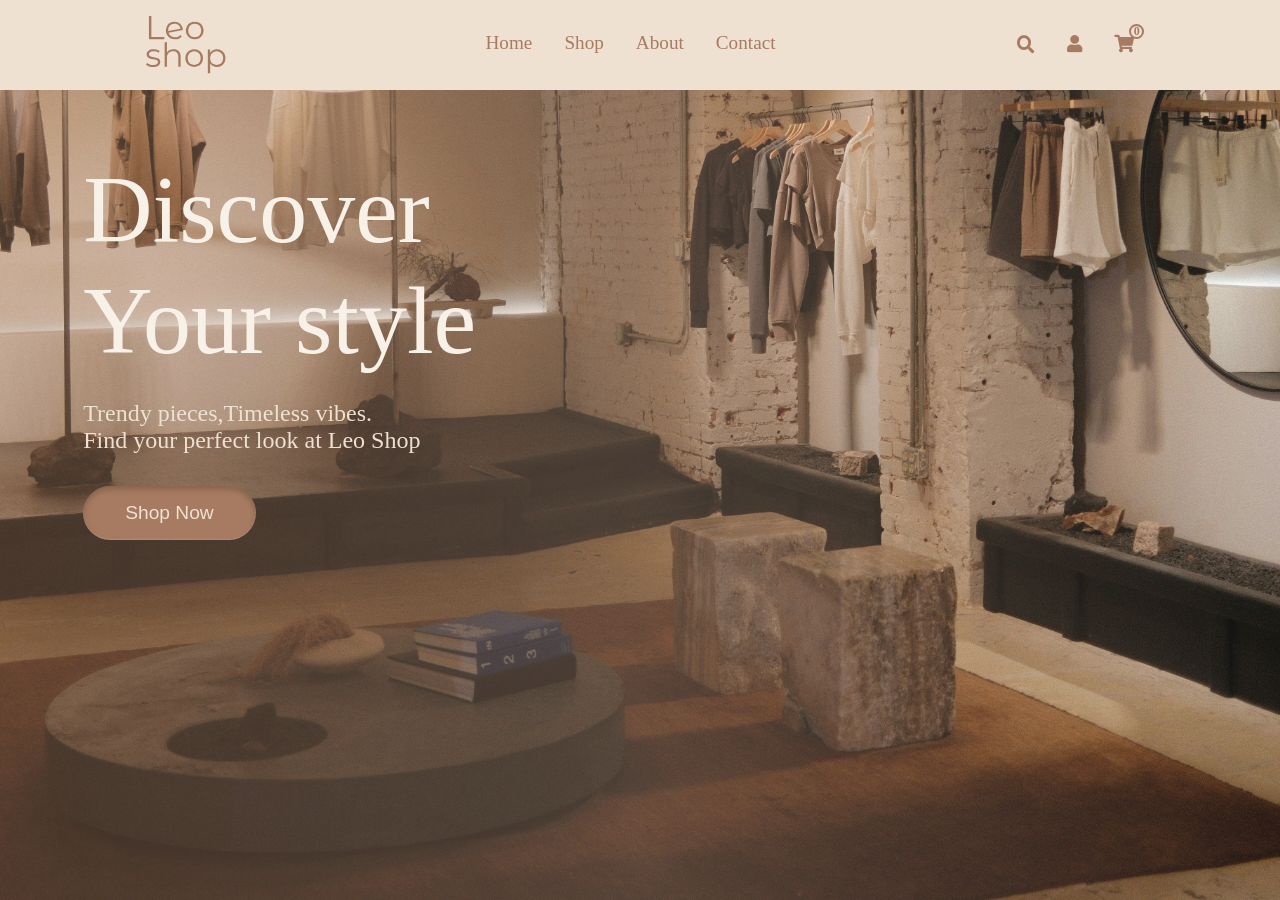
<file: index.html>
<!doctype html>
<html lang="en">
  <head>
    <meta charset="UTF-8" />
    <meta name="viewport" content="width=device-width, initial-scale=1.0" />
    <title>Document</title>
    <link rel="stylesheet" href="./hero.css" />
    <link rel="stylesheet" href="./fontawesom/css/all-fonts.min.css" />
  </head>
  <body>
    <header class="header">
      <nav class="nav">
        <img src="./Leo shop logo.svg" alt="logo" class="nav-logo" />

        <ul class="nav-list">
          <li class="nav-item"><a href="#"> Home </a></li>
          <li class="nav-item"><a href="#">Shop</a></li>
          <li class="nav-item"><a href="#">About</a></li>
          <li class="nav-item"><a href="#">Contact</a></li>
        </ul>

        <div class="nav-icons">
          <div class="icon search-box">
            <input type="search" class="search-input" />

            <span id="clos-icon">
              <i class="fa fa-close"></i>
            </span>
            <span id="search-icon">
              <i class="fa fa-search"></i>
            </span>
          </div>

          <span class="icon">
            <a href="#"><i class="fa fa-user"></i></a>
          </span>

          <span class="icon shopping-cart" data-count="0">
            <a href="#"><i class="fa fa-shopping-cart"></i></a>
          </span>
        </div>

        <!-- burger menu -->
        <div class="burger-list">
          <i class="fas fa-list-ul"></i>
        </div>
        <div class="blur-space"></div>
      </nav>

      <div class="hero">
        <div class="hero-details">
          <h1 class="hero-title">Discover <br />Your style</h1>
          <p class="hero-descrip">
            Trendy pieces,Timeless vibes. <br />Find your perfect look at Leo
            Shop
          </p>

          <button class="hero-btn">Shop Now</button>
        </div>
      </div>
    </header>

    <!-- link js -->
    <script src="./hero.js"></script>
  </body>
</html>
</file>
<file: hero.css>
* {
  margin: 0;
  padding: 0;
  box-sizing: border-box;
}

ul {
  list-style: none;
}

a {
  text-decoration: none;
  color: #a77b61;
}

/* nav style */

.header {
  position: fixed;
  width: 100%;
  top: 0;
  left: 0;
}

.header .nav {
  background: #efe1d2;
  display: flex;
  align-items: center;
  justify-content: space-around;
  position: relative;
  padding: 1rem;
}

.header .nav .nav-logo {
  width: 80px;
}

.header .nav .nav-list {
  display: flex;
  align-items: center;
  justify-content: center;
  gap: 2rem;
}

.header .nav .nav-list .nav-item {
  font-size: 1.2rem;
  position: relative;
  padding-bottom: 4px;
  overflow: hidden;
}

.header .nav .nav-list .nav-item::after {
  content: "";
  position: absolute;
  width: 100%;
  height: 1.5px;
  background: #a77b61;
  bottom: 0;
  left: -100%;
  transition: all 0.4s;
}

.header .nav .nav-list .nav-item:hover::after {
  left: 0;
}

.header .nav .nav-icons {
  display: flex;
  align-items: center;
  justify-content: center;
  gap: 2rem;
}

.header .nav .nav-icons .icon {
  font-size: 1.1rem;
  cursor: pointer;
  color: #a77b61;
}

/* search box */

.header .nav .search-box {
  position: relative;
}

.header .nav .search-box .search-input {
  position: absolute;
  right: 0;
  top: 50%;
  transform: translateY(-50%);
  width: 0;

  border: none;
  border-radius: 24px;
  background: transparent;
  outline: none;
  padding: 0.6rem;
  display: none;
}

input[type="search"]::-webkit-search-cancel-button {
  appearance: none;
}

.header .nav .search-box .search-input.add-box {
  display: block;
  border: 1px solid #a77b61;
  width: 220px;
  height: 35px;
}

.header .nav .search-box #search-icon {
  position: absolute;
  top: 50%;
  transform: translateY(-50%);
  right: 0;
}

.header .nav .search-box #search-icon.add-box {
  display: none;
}

.header .nav .search-box #clos-icon {
  position: absolute;
  top: 50%;
  transform: translateY(-50%);
  right: 10px;
  display: none;
}

.header .nav .search-box #clos-icon.add-box {
  display: block;
}

/*number of chose things */
.header .nav .shopping-cart {
  position: relative;
}

.header .nav .shopping-cart::after {
  content: attr(data-count);

  width: 11px;
  height: 11px;
  background: transparent;
  border: 2px solid #a77b61;
  border-radius: 50%;
  position: absolute;
  top: -10px;
  right: -10px;
  display: flex;
  align-items: center;
  justify-content: center;
  font-size: 12px;
  font-weight: bold;
}

/* menu burger */
.header .nav .burger-list {
  display: none;
  transform: rotate(180deg);
  font-size: 1.1rem;
  color: #a77b61;
  cursor: pointer;
}

.header .nav .blur-space {
  display: none;
}

/* hero styles */

.header .hero {
  height: 100vh;
  background:
    linear-gradient(
      90deg,
      rgba(167, 123, 97, 0.4),
      rgba(201, 165, 142, 0.35),
      rgba(248, 241, 232, 0.05)
    ),
    url("./jazmin-wong-qDBxfh5Idak-unsplash.jpg");
  background-position: center top;
  background-repeat: no-repeat;
  background-size: cover;
}

.hero .hero-details {
  padding-top: 4rem;
  margin-left: 5.2rem;
}

.hero .hero-details .hero-title {
  color: #f8f1e8;
  font-size: 6rem;
  font-weight: 400;
}

.hero .hero-details .hero-descrip {
  margin-top: 1.5rem;
  color: #efe1d2;
  font-size: 1.5rem;
}

.hero .hero-details .hero-btn {
  display: block;
  margin-top: 2rem;
  padding: 16px 42px;
  border-radius: 32px;
  border: none;
  color: #efe1d2;
  background: #a77b61;
  font-size: 1.2rem;
  cursor: pointer;
  box-shadow:
    inset 0 3px 6px rgba(0, 0, 0, 0.22),
    inset 0 -1px 2px rgba(255, 255, 255, 0.18);
  transition: all 0.4s;
}

.hero .hero-details .hero-btn:hover {
  transform: translateX(10px);
}

/* responsive */

@media screen and (max-width: 768px) {
  .header .nav {
    display: flex;
    align-items: center;
    justify-content: space-between;
  }

  .header .nav .nav-list {
    position: absolute;
    display: flex;
    flex-direction: column;
    width: 50%;
    right: -100%;
    top: 0;
    background: #efe1d2;
    height: 100vh;
    z-index: 100;
    transition: all 0.8s;
  }

  .header .nav .blur-space {
    display: block;
    position: absolute;
    top: 0;
    left: -100%;
    width: 50%;
    height: 100vh;
    backdrop-filter: blur(10px);
    transition: all 0.8s;
  }

  .header .nav .burger-list {
    display: block;
    z-index: 1000;
  }

  .header .nav .nav-list.open-menu {
    right: 0;
  }

  .header .nav .blur-space.open-menu {
    left: 0;
  }

  .header .nav .nav-logo {
    width: 65px;
  }

  .header .nav .search-box .search-input.add-box {
    width: 170px;
    height: 32px;
  }

  .header .nav .shopping-cart::after {
    content: attr(data-count);
    width: 10px;
    height: 10px;
    font-size: 9px;
    display: flex;
    align-items: center;
    justify-content: center;
  }

  .header .hero {
    background-position: 56% center;
  }

  .hero .hero-details {
    margin-left: 2rem;
    padding: 0 1.5rem;
    padding-top: 15vh;
  }

  .hero .hero-details .hero-title {
    font-size: 4rem;
  }

  .hero .hero-details .hero-descrip {
    margin-top: 2rem;
    font-size: 1.1rem;
    line-height: 1.6;
  }

  .hero .hero-details .hero-btn {
    margin-top: 2.5rem;
    font-size: 1rem;
    padding: 10px 30px;
  }
}

@media screen and (max-width: 480px) {
  .header .nav .nav-logo {
    width: 3rem;
  }

  .header .nav .nav-icons .icon {
    font-size: 0.65rem;
  }

  .header .nav .search-box .search-input.add-box {
    width: 86px;
    height: 20px;
  }

  .header .nav .shopping-cart::after {
    content: attr(data-count);
    position: absolute;
    top: -6px;
    width: 8px;
    height: 8px;
    font-size: 7px;
    border: 1.2px solid #a77b61;
    display: flex;
    align-items: center;
    justify-content: center;
  }

  .hero .hero-details {
    margin: 0;
    padding-top: 20vh;
  }

  .hero .hero-details .hero-title {
    font-size: 3.2rem;
  }

  .hero .hero-details .hero-descrip {
    margin-top: 1rem;
    font-size: 0.9rem;
    line-height: 1.25;
  }

  .hero .hero-details .hero-btn {
    margin-top: 3rem;
    font-size: 0.8rem;
    padding: 8px 26px;
  }
}
</file>
